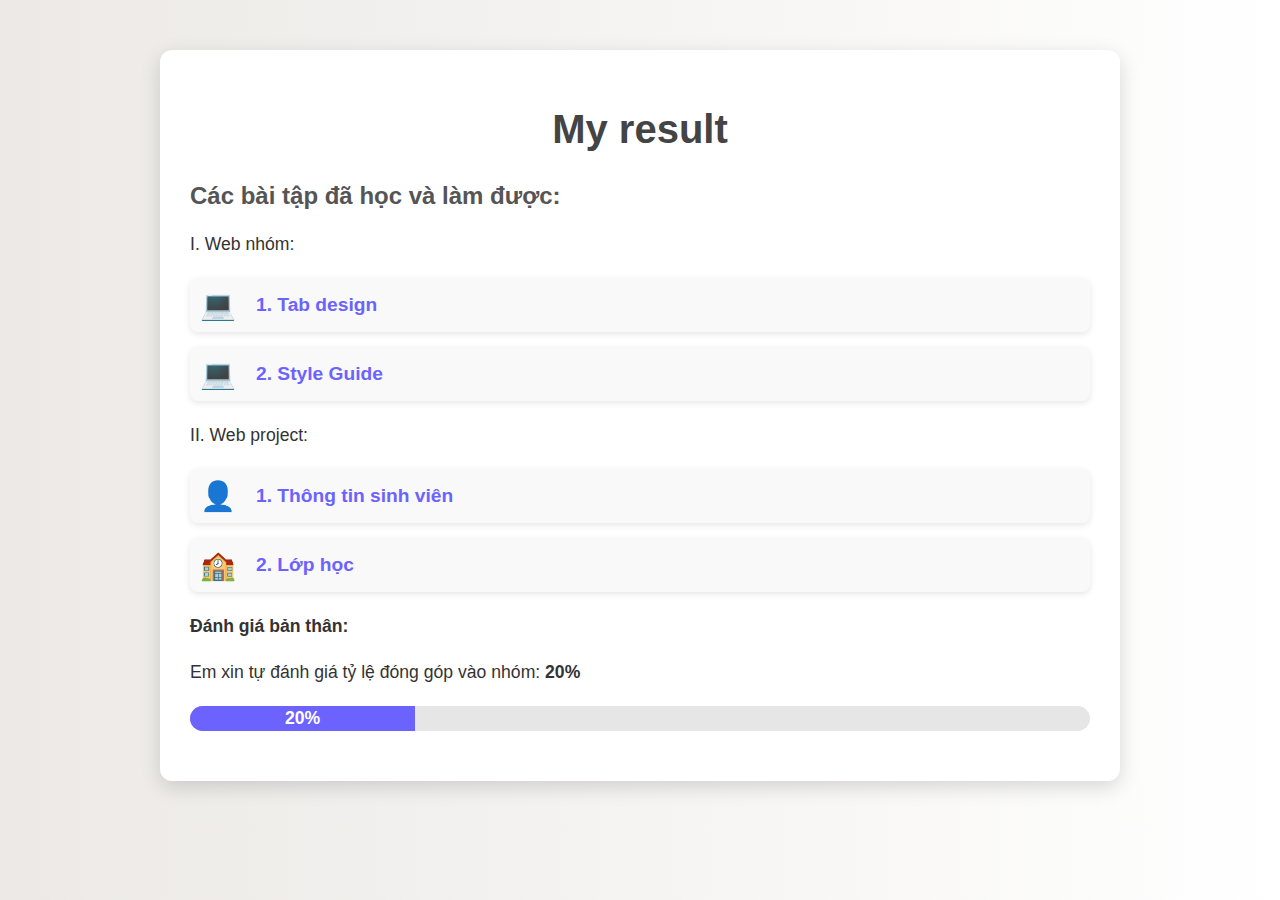
<file: index.html>
<!DOCTYPE html>
<html lang="en">
<head>
    <meta charset="UTF-8">
    <meta name="viewport" content="width=device-width, initial-scale=1.0">
    <title>Result</title>
    <link rel="stylesheet" href="styles.css">
</head>
<body>
    <div class="container">
        <h1>My result</h1>
        
        <h2>Các bài tập đã học và làm được:</h2>
        <p>I. Web nhóm:</p>
        <ul>
            <li><span class="icon">&#128187;</span><a href="https://nhatquan-2005.github.io/hci2025group12/project.html" target="_blank">1. Tab design</a></li>
                        <li><span class="icon">&#128187;</span><a href="https://nhatquan-2005.github.io/hci2025group12/style_guide.html" target="_blank">2. Style Guide</a></li>

        </ul>
        <p>II. Web project:</p>
        <ul>
            <li><span class="icon">&#128100;</span><a href="https://nhatquan-2005.github.io/hci2024group12/ThongtinSV.html" target="_blank">1. Thông tin sinh viên</a></li>
            <li><span class="icon">&#127979;</span><a href="https://nhatquan-2005.github.io/hci2024group12/LopHoc.html" target="_blank">2. Lớp học</a></li>
        </ul>
        <p><strong>Đánh giá bản thân:</strong></p>
        <p>Em xin tự đánh giá tỷ lệ đóng góp vào nhóm: <strong>20%</strong></p>
        <div class="progress-bar">
            <div class="progress-bar-inner">20%</div>
        </div>
    </div>
</body>
</html>
</file>
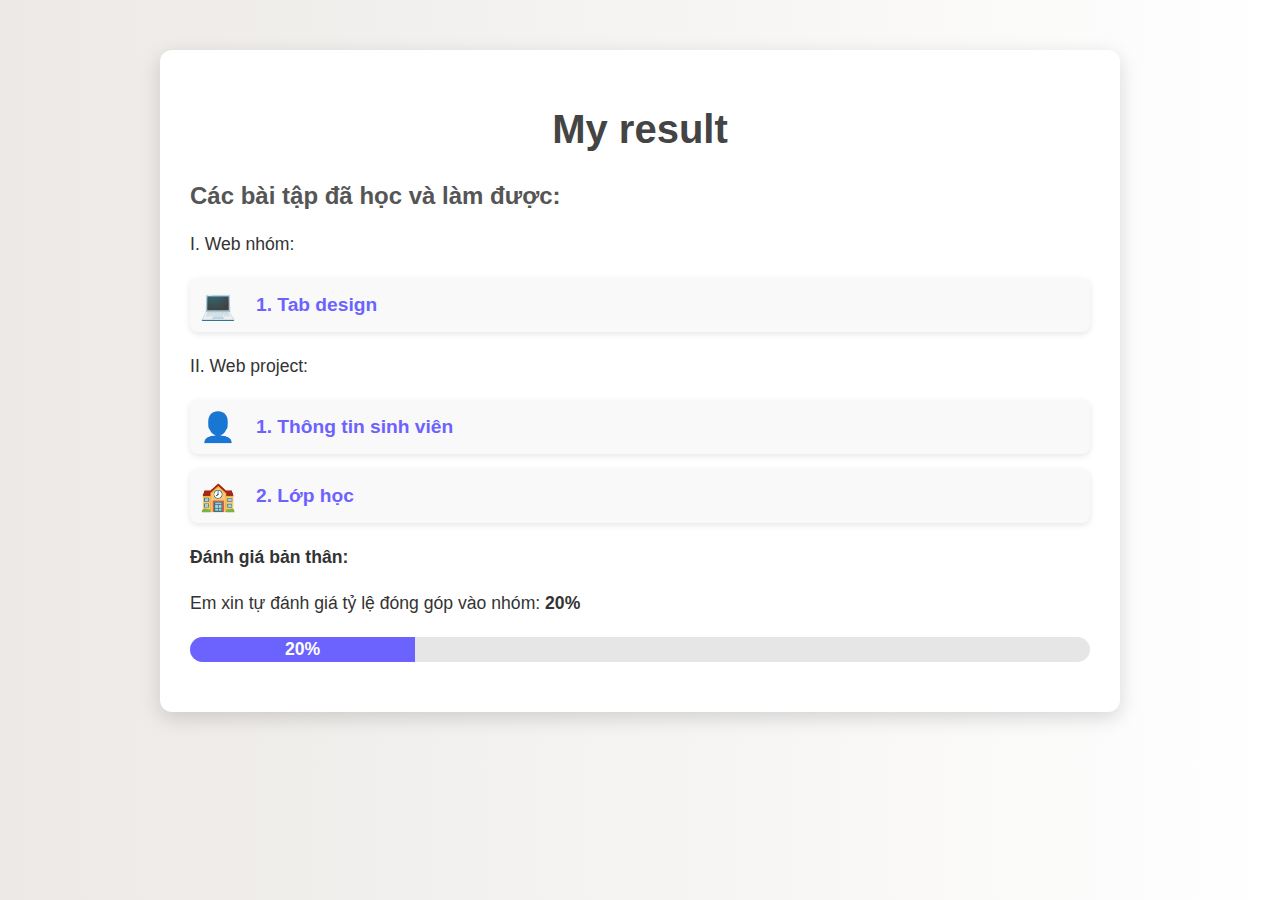
<file: index2.html>
<!DOCTYPE html>
<html lang="en">
<head>
    <meta charset="UTF-8">
    <meta name="viewport" content="width=device-width, initial-scale=1.0">
    <title>Semester Progress</title>
    <link rel="stylesheet" href="styles.css">
</head>
<body>
    <div class="container">
        <h1>My result</h1>
        
        <h2>Các bài tập đã học và làm được:</h2>
        <p>I. Web nhóm:</p>
        <ul>
            <li><span class="icon">&#128187;</span><a href="https://nhatquan-2005.github.io/hci2025group12/project.html" target="_blank">1. Tab design</a></li>
        </ul>
        <p>II. Web project:</p>
        <ul>
            <li><span class="icon">&#128100;</span><a href="https://nhatquan-2005.github.io/hci2024group12/ThongtinSV.html" target="_blank">1. Thông tin sinh viên</a></li>
            <li><span class="icon">&#127979;</span><a href="https://nhatquan-2005.github.io/hci2024group12/LopHoc.html" target="_blank">2. Lớp học</a></li>
        </ul>
        <p><strong>Đánh giá bản thân:</strong></p>
        <p>Em xin tự đánh giá tỷ lệ đóng góp vào nhóm: <strong>20%</strong></p>
        <div class="progress-bar">
            <div class="progress-bar-inner">20%</div>
        </div>
    </div>
</body>
</html>
</file>
<file: styles.css>
body {
    font-family: 'Roboto', sans-serif;
    margin: 0;
    padding: 0;
    background: linear-gradient(to right, #ece9e6, #ffffff);
    color: #333;
}
.container {
    max-width: 900px;
    margin: 50px auto;
    padding: 30px;
    background: white;
    border-radius: 12px;
    box-shadow: 0 6px 20px rgba(0, 0, 0, 0.15);
}
h1 {
    text-align: center;
    color: #444;
    font-size: 2.5em;
    margin-bottom: 20px;
}
.progress-bar {
    background: #e6e6e6;
    border-radius: 50px;
    overflow: hidden;
    margin: 20px 0;
    height: 25px;
}
.progress-bar-inner {
    background: #6c63ff;
    height: 100%;
    width: 25%;
    text-align: center;
    line-height: 25px;
    color: white;
    font-weight: bold;
    font-size: 1.1em;
}
ul {
    list-style-type: none;
    margin: 20px 0;
    padding-left: 0;
}
li {
    margin-bottom: 15px;
    font-size: 1.2em;
    padding: 10px;
    background: #f9f9f9;
    border-radius: 8px;
    box-shadow: 0 2px 6px rgba(0, 0, 0, 0.1);
    transition: transform 0.2s, background-color 0.3s;
    display: flex;
    align-items: center;
}
li:hover {
    transform: translateY(-3px);
    box-shadow: 0 4px 12px rgba(0, 0, 0, 0.15);
    background-color: #f0f0ff;
}
a {
    color: #6c63ff;
    text-decoration: none;
    font-weight: bold;
    margin-left: 10px;
}
a:hover {
    text-decoration: underline;
}
h2 {
    color: #555;
    margin-top: 30px;
}
p {
    line-height: 1.6;
    font-size: 1.1em;
    margin-top: 15px;
}
button {
    background: #6c63ff;
    color: white;
    border: none;
    padding: 10px 20px;
    border-radius: 8px;
    cursor: pointer;
    transition: background-color 0.3s;
}
button:hover {
    background-color: #5753d6;
}
.icon {
    font-size: 1.5em;
    margin-right: 10px;
    color: #6c63ff;
}
</file>
